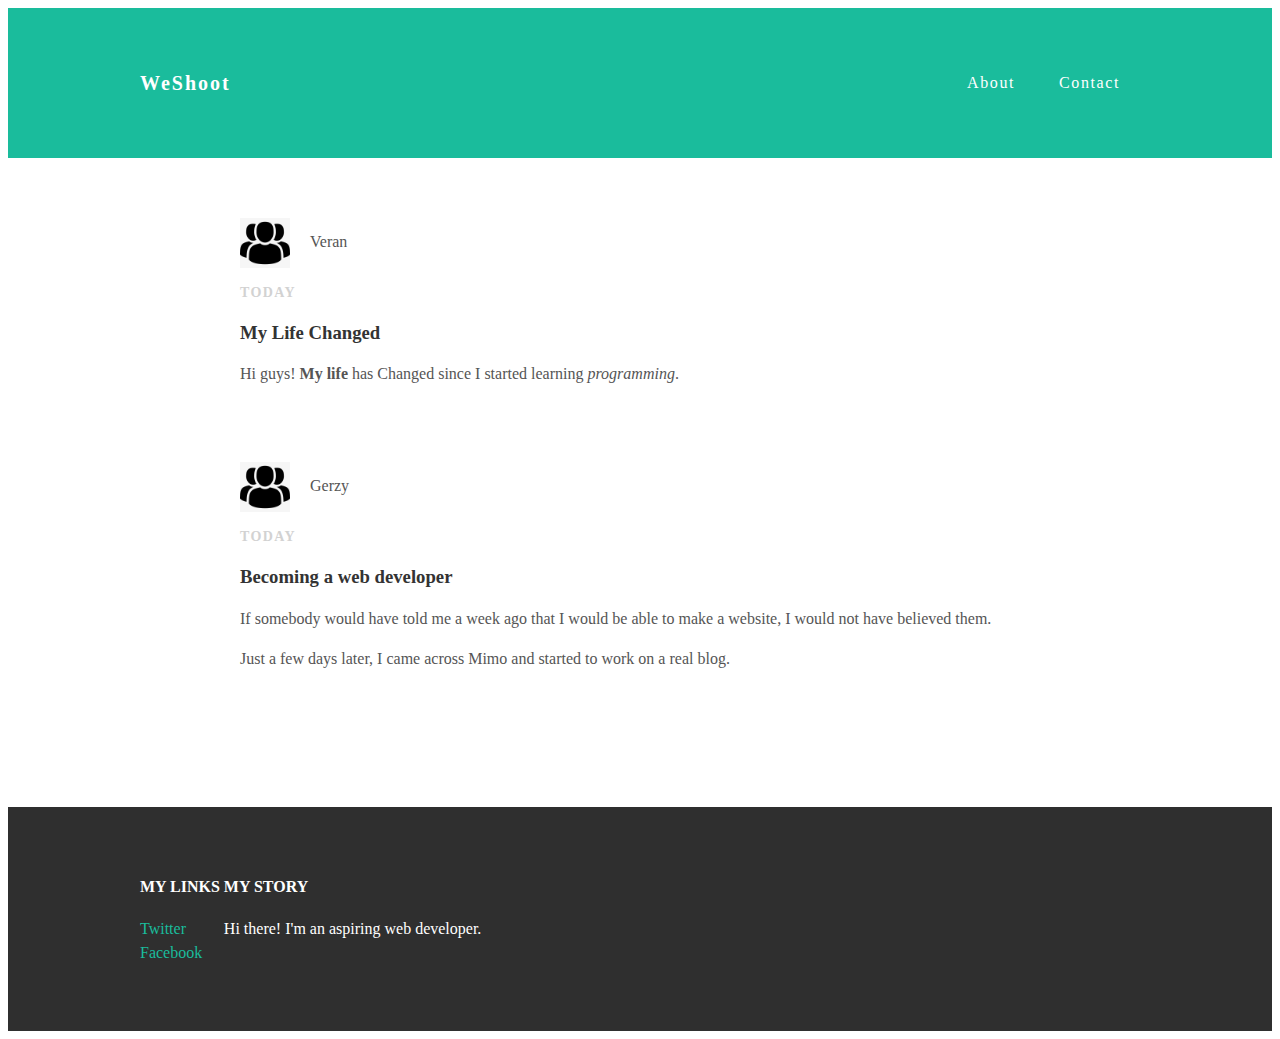
<file: index.html>
<!DOCTYPE html>
<html>
  <head>
    <title>WeShoot</title>
    <link rel="stylesheet"
    type="text/css" href="styles.css">
  </head>
  <body>
    <div id="header">
      <div class="container">
        <a id="header-title"
         href="index.html">WeShoot</a>
        <ul id="header-nav">
          <li><a href="about.html">About</a></li>
          <li><a href="mailto:2295761304@qq,com">Contact</a></li>
        </ul>
      </div>
    </div>
    <div id="content">
<div class="container">
  <div class="post">
    <div class="post-author">
      <img src="Me.jpg">
      <span>Veran</span>
      </div>
      <p class="post-date">Today</p>
      <h3 class="post-title">My Life Changed</h3>
      <div class="post-content">
      <p> Hi guys! <strong>My life</strong> has Changed since I started learning
        <em>programming</em>.
      </p>
  </div>
<div class="post">
  <div class="post-author">
    <img src="Me.jpg">
    <span>Gerzy</span>
  </div>
<p class="post-date">Today</p>
<h3 class="post-title">Becoming a web developer</h3>
<div class="post-content">
  <p>If somebody would have told me
    a week ago that I would be able to make a website,
    I would not have believed them.
  </p>
  <p> Just a few days later,
    I came across Mimo and started to work on a real blog.</p>

</div>
</div></div>
    </div>
  <div id="footer">
    <div class="container">
      <div class="column">
      <h4>My Links</h4>
    <p>
      <a href="https://twitter.com/Gerzy">Twitter</a>
      <br>
<a href="https://facebook.com/Gerzy">Facebook</a>
    </p>

  </div>
      <div class="column">
        <h4>My Story</h4>
        <p>Hi there! I'm an aspiring web developer.</p>
      </div>
    </div>
  </div>
  </body>
</html>
</file>
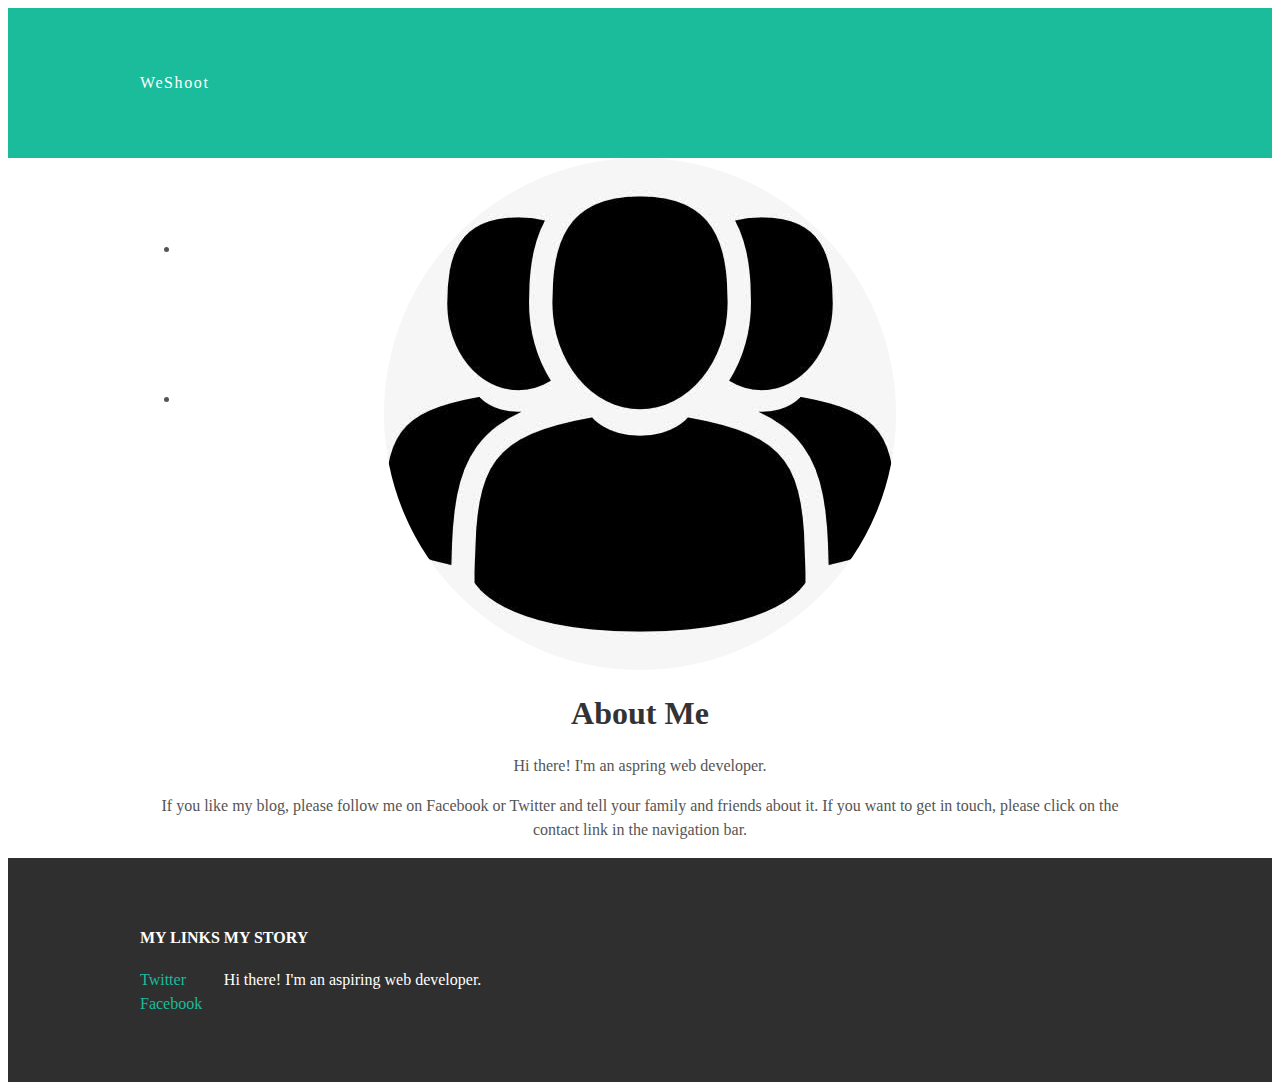
<file: about.html>
<!DOCTYPE html>
<html>
  <head>
    <title>WeShoot</title>
    <link rel="stylesheet"
    type="text/css" href="styles.css">
  </head>
  <body>
    <div id="header">
      <div class="container">
        <a href="index.html">WeShoot</a>
        <ul>
          <li><a href="about.html">About</a></li>
          <li><a href="mailto:2295761304@qq,com">Contact</a></li>
        </ul>
      </div>
    </div>
    <div id="content">
<div class="container">
<div class="about">
  <div class="about-author">
    <img src="Me.jpg">
  </div>
<h1 class="about-title">About Me</h1>
<div class="about-content">
  <p>Hi there! I'm an aspring web developer.
  </p>
  <p>If you like my blog, please follow me on Facebook
    or Twitter and tell your family and friends about it.
  If you want to get in touch, please click on the contact
  link in the navigation bar.</p>
</div>
</div></div>
    </div>
  <div id="footer">
    <div class="container">
      <div class="column">
      <h4>My Links</h4>
    <p>
      <a href="https://twitter.com/Gerzy">Twitter</a>
      <br>
<a href="https://facebook.com/Gerzy">Facebook</a>
    </p>

  </div>
      <div class="column">
        <h4>My Story</h4>
        <p>Hi there! I'm an aspiring web developer.</p>
      </div>
    </div>
  </div>
  </body>
</html>
</file>
<file: styles.css>
@import url(https://fonts.googleapis.com/css?family=Montserrat：
  400,700);
body {color:#555;margin:0
font-family: 'Montserrat', sans-serif;}
#header{background-color: #1abc9c;
height:150px; line-height: 150px}
#header a{ color:white; text-decoration: none;
text-transform: none;letter-spacing: 0.1em}
#header a:hover {color: #222;}
#header-title{display: block;
float: left; font-size: 20px;
font-weight: bold;}
#header-nav{display: block;
float:right;
margin: 0;}
#header-nav li{display: inline;
padding: 20px;}
.container{max-width: 1000px;
margin:0 auto;}
#footer{background-color: #2f2f2f;
padding:50px 0;}
.column{300px; display: inline-block;
vertical-align: top;}
#footer h4{ color:white; text-transform: uppercase;
  letter spacing:0.1em;}
  #footer p{color:white;}
  a {color: #1abc9c; text-decoration: none;}
  a:hover {color: #F6A623;}
.post{max-width: 800px; margin:0 auto;
padding: 60px 0}
.post-author img{width: 50px; height: 50; vertical-align: middle;}
.post-author span {margin-left: 16px;}
.post-date { color: #D2D2D2; font-size: 14px; font-weight: bold;
text-transform: uppercase;letter-spacing: 0.1em;}
h1, he2, h3, h4 {color: #333;}
p{line-height: 1.5;}
.about {text-align: center;}
.about-author img, .about-author img {border-radius:50%;}
.post-container:nth-child(even){background-color: #f2f2f2;}
</file>
